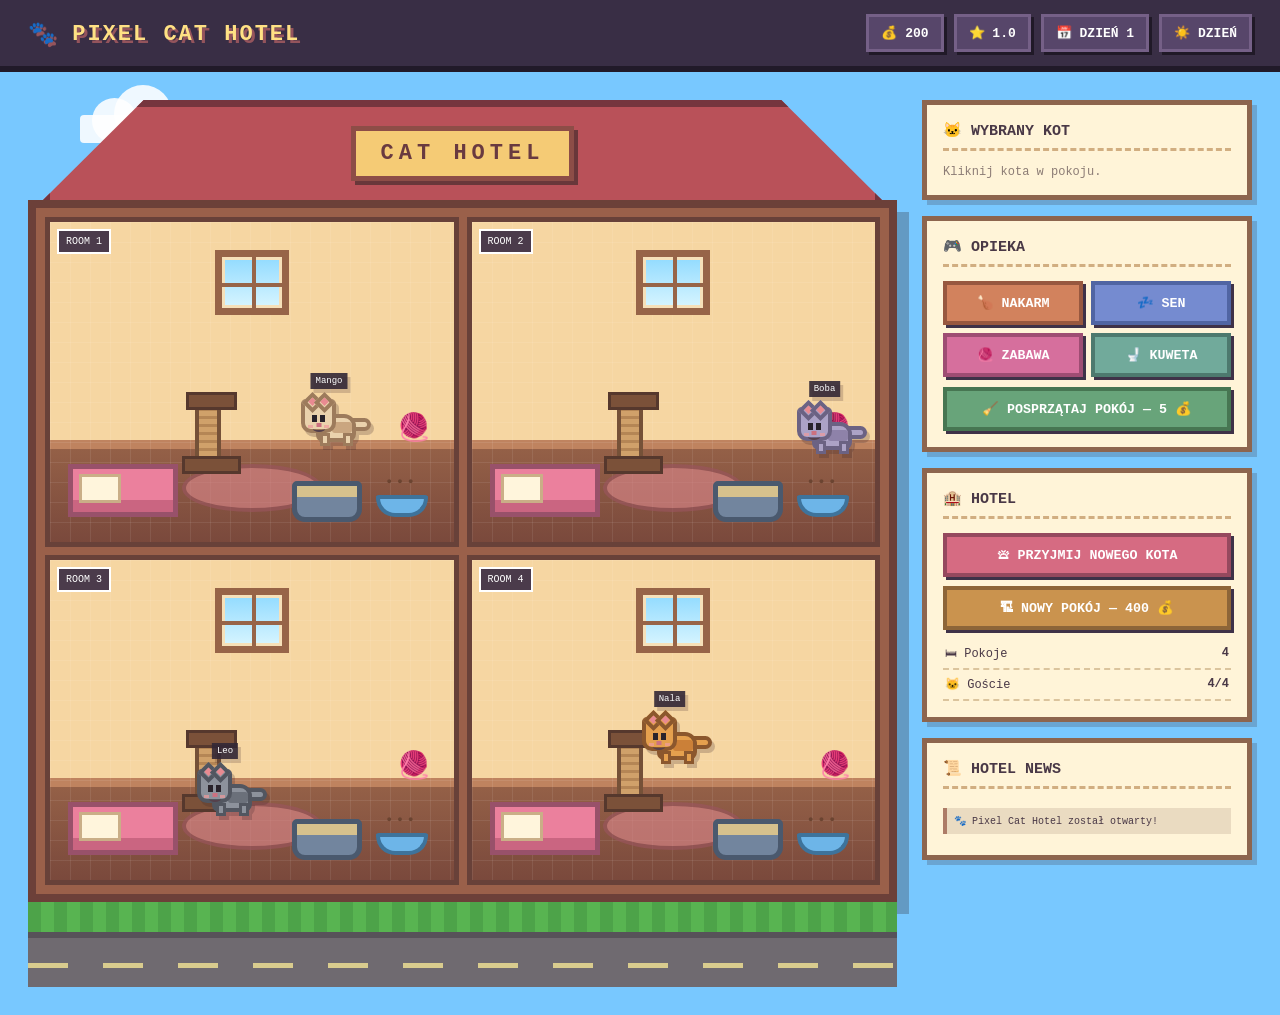
<file: index.html>
<!DOCTYPE html>
<html lang="pl">
<head>
    <meta charset="UTF-8">
    <meta name="viewport" content="width=device-width, initial-scale=1.0">

    <title>Pixel Cat Hotel</title>

    <link rel="stylesheet" href="style.css">
</head>

<body>

<div id="world">

    <!-- ========================= -->
    <!-- TOP BAR -->
    <!-- ========================= -->

    <header class="topbar">

        <div class="logo">
            🐾 PIXEL CAT HOTEL
        </div>

        <div class="stats">

            <div class="stat">
                💰 <span id="coins">200</span>
            </div>

            <div class="stat">
                ⭐ <span id="reputation">1.0</span>
            </div>

            <div class="stat">
                📅 DZIEŃ <span id="day">1</span>
            </div>

            <div class="stat">
                <span id="dayIcon">☀️</span>
                <span id="timeText">DZIEŃ</span>
            </div>

        </div>

    </header>


    <!-- ========================= -->
    <!-- MAIN -->
    <!-- ========================= -->

    <main>

        <!-- HOTEL -->

        <section class="hotel-side">

            <div class="sky-decor">

                <div class="cloud cloud-one"></div>
                <div class="cloud cloud-two"></div>

                <div id="moon" class="moon"></div>

            </div>


            <div class="roof">

                <div class="roof-sign">
                    CAT HOTEL
                </div>

            </div>


            <div id="hotel" class="hotel"></div>


            <div class="ground">

                <div class="grass"></div>

                <div class="path">

                    <div class="path-line"></div>

                </div>

            </div>

        </section>


        <!-- ========================= -->
        <!-- SIDE UI -->
        <!-- ========================= -->

        <aside>

            <!-- CAT INFO -->

            <section class="panel">

                <h2>🐱 WYBRANY KOT</h2>

                <div id="selectedCatInfo">

                    <div class="no-cat">
                        Kliknij kota w pokoju.
                    </div>

                </div>

            </section>


            <!-- ACTIONS -->

            <section class="panel">

                <h2>🎮 OPIEKA</h2>

                <div class="action-grid">

                    <button
                        class="action eat"
                        onclick="commandSelectedCat('eat')"
                    >
                        🍗 NAKARM
                    </button>


                    <button
                        class="action sleep"
                        onclick="commandSelectedCat('sleep')"
                    >
                        💤 SEN
                    </button>


                    <button
                        class="action play"
                        onclick="commandSelectedCat('play')"
                    >
                        🧶 ZABAWA
                    </button>


                    <button
                        class="action toilet"
                        onclick="commandSelectedCat('toilet')"
                    >
                        🚽 KUWETA
                    </button>

                </div>


                <button
                    class="clean-room-button"
                    onclick="cleanSelectedRoom()"
                >
                    🧹 POSPRZĄTAJ POKÓJ — 5 💰
                </button>

            </section>


            <!-- HOTEL -->

            <section class="panel">

                <h2>🏨 HOTEL</h2>


                <button
                    class="large-button"
                    onclick="addGuest()"
                >
                    🛎 PRZYJMIJ NOWEGO KOTA
                </button>


                <button
                    class="large-button upgrade"
                    onclick="buyRoom()"
                >
                    🏗 NOWY POKÓJ —
                    <span id="roomPrice">400</span>
                    💰
                </button>


                <div class="hotel-info">

                    <span>
                        🛏 Pokoje
                    </span>

                    <strong id="roomCountText">
                        4
                    </strong>

                </div>


                <div class="hotel-info">

                    <span>
                        🐱 Goście
                    </span>

                    <strong id="guestCount">
                        0
                    </strong>

                </div>

            </section>


            <!-- NEWS -->

            <section class="panel">

                <h2>📜 HOTEL NEWS</h2>

                <div
                    id="messages"
                    class="messages"
                >

                    <p>
                        🐾 Pixel Cat Hotel został otwarty!
                    </p>

                </div>

            </section>

        </aside>

    </main>

</div>


<script src="script.js"></script>

</body>
</html>
</file>
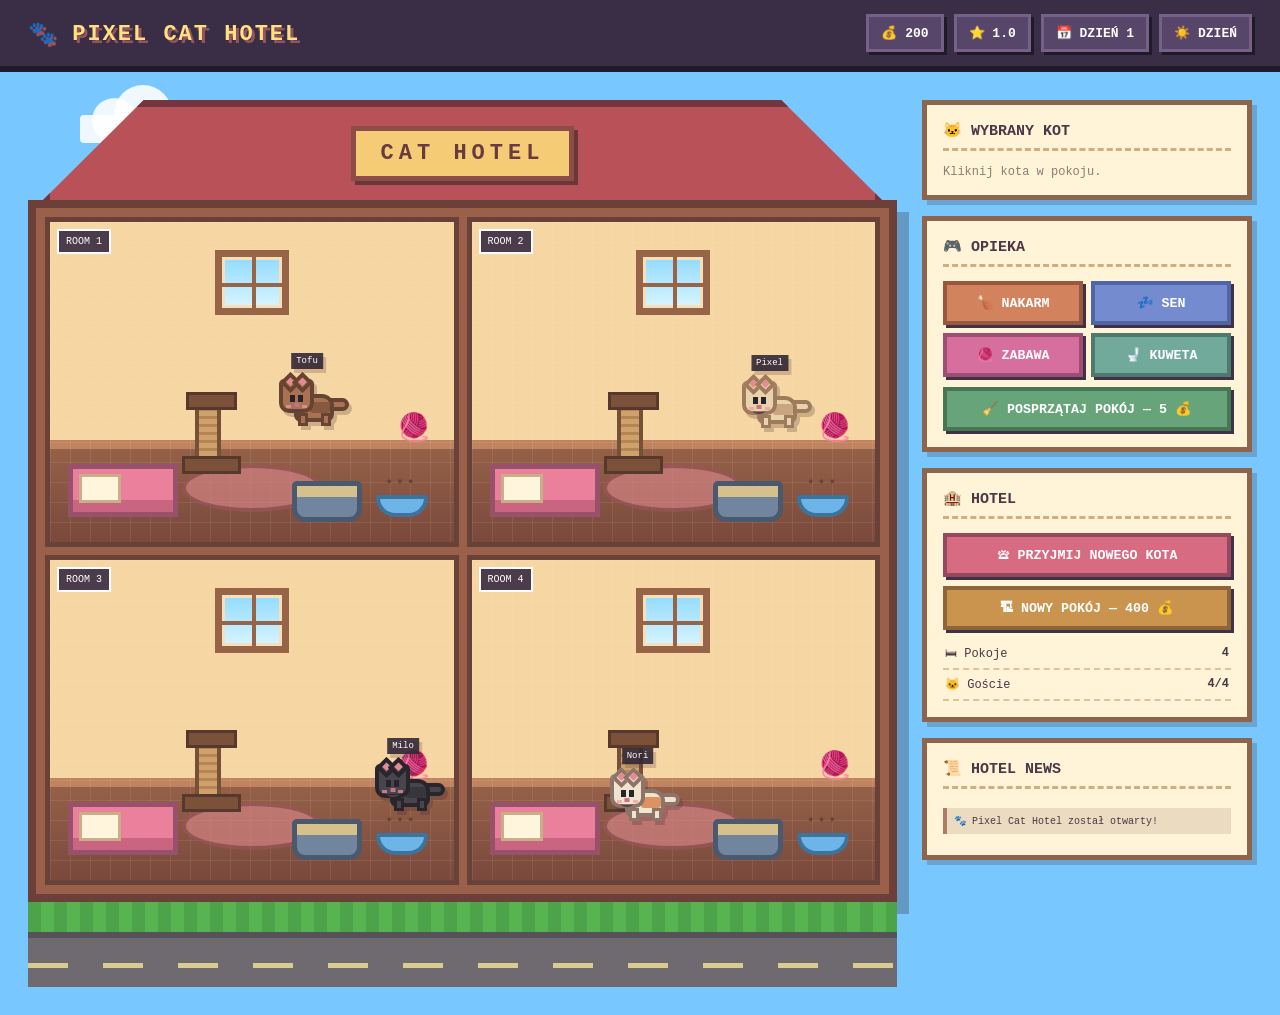
<file: cat_hotel/index.html>
<!DOCTYPE html>
<html lang="pl">
<head>
    <meta charset="UTF-8">
    <meta name="viewport" content="width=device-width, initial-scale=1.0">

    <title>Pixel Cat Hotel</title>

    <link rel="stylesheet" href="style.css">
</head>

<body>

<div id="world">

    <!-- ========================= -->
    <!-- TOP BAR -->
    <!-- ========================= -->

    <header class="topbar">

        <div class="logo">
            🐾 PIXEL CAT HOTEL
        </div>

        <div class="stats">

            <div class="stat">
                💰 <span id="coins">200</span>
            </div>

            <div class="stat">
                ⭐ <span id="reputation">1.0</span>
            </div>

            <div class="stat">
                📅 DZIEŃ <span id="day">1</span>
            </div>

            <div class="stat">
                <span id="dayIcon">☀️</span>
                <span id="timeText">DZIEŃ</span>
            </div>

        </div>

    </header>


    <!-- ========================= -->
    <!-- MAIN -->
    <!-- ========================= -->

    <main>

        <!-- HOTEL -->

        <section class="hotel-side">

            <div class="sky-decor">

                <div class="cloud cloud-one"></div>
                <div class="cloud cloud-two"></div>

                <div id="moon" class="moon"></div>

            </div>


            <div class="roof">

                <div class="roof-sign">
                    CAT HOTEL
                </div>

            </div>


            <div id="hotel" class="hotel"></div>


            <div class="ground">

                <div class="grass"></div>

                <div class="path">

                    <div class="path-line"></div>

                </div>

            </div>

        </section>


        <!-- ========================= -->
        <!-- SIDE UI -->
        <!-- ========================= -->

        <aside>

            <!-- CAT INFO -->

            <section class="panel">

                <h2>🐱 WYBRANY KOT</h2>

                <div id="selectedCatInfo">

                    <div class="no-cat">
                        Kliknij kota w pokoju.
                    </div>

                </div>

            </section>


            <!-- ACTIONS -->

            <section class="panel">

                <h2>🎮 OPIEKA</h2>

                <div class="action-grid">

                    <button
                        class="action eat"
                        onclick="commandSelectedCat('eat')"
                    >
                        🍗 NAKARM
                    </button>


                    <button
                        class="action sleep"
                        onclick="commandSelectedCat('sleep')"
                    >
                        💤 SEN
                    </button>


                    <button
                        class="action play"
                        onclick="commandSelectedCat('play')"
                    >
                        🧶 ZABAWA
                    </button>


                    <button
                        class="action toilet"
                        onclick="commandSelectedCat('toilet')"
                    >
                        🚽 KUWETA
                    </button>

                </div>


                <button
                    class="clean-room-button"
                    onclick="cleanSelectedRoom()"
                >
                    🧹 POSPRZĄTAJ POKÓJ — 5 💰
                </button>

            </section>


            <!-- HOTEL -->

            <section class="panel">

                <h2>🏨 HOTEL</h2>


                <button
                    class="large-button"
                    onclick="addGuest()"
                >
                    🛎 PRZYJMIJ NOWEGO KOTA
                </button>


                <button
                    class="large-button upgrade"
                    onclick="buyRoom()"
                >
                    🏗 NOWY POKÓJ —
                    <span id="roomPrice">400</span>
                    💰
                </button>


                <div class="hotel-info">

                    <span>
                        🛏 Pokoje
                    </span>

                    <strong id="roomCountText">
                        4
                    </strong>

                </div>


                <div class="hotel-info">

                    <span>
                        🐱 Goście
                    </span>

                    <strong id="guestCount">
                        0
                    </strong>

                </div>

            </section>


            <!-- NEWS -->

            <section class="panel">

                <h2>📜 HOTEL NEWS</h2>

                <div
                    id="messages"
                    class="messages"
                >

                    <p>
                        🐾 Pixel Cat Hotel został otwarty!
                    </p>

                </div>

            </section>

        </aside>

    </main>

</div>


<script src="script.js"></script>

</body>
</html>
</file>
<file: style.css>
/* =========================================================
   GLOBAL
========================================================= */

* {
    box-sizing: border-box;
}

:root {
    --outline: #493846;
    --dark-outline: #302630;

    --panel: #fff4d8;
    --panel-border: #8d654e;

    --wall: #f3c98b;
    --wall-dark: #d39c69;

    --floor: #925d46;
}

html,
body {
    margin: 0;

    min-height: 100%;
}

body {
    font-family:
        "Courier New",
        monospace;

    background: #78c8ff;

    color: #493846;

    image-rendering: pixelated;

    overflow-x: hidden;
}

button {
    font-family: inherit;
}


/* =========================================================
   WORLD
========================================================= */

#world {
    min-height: 100vh;

    transition:
        background 2s;
}


/* =========================================================
   TOP BAR
========================================================= */

.topbar {
    min-height: 72px;

    padding:
        12px 28px;

    display: flex;

    justify-content: space-between;

    align-items: center;

    gap: 20px;

    background: #392e45;

    color: white;

    border-bottom:
        6px solid
        #211a29;

    position: relative;

    z-index: 100;
}

.logo {
    font-size: 22px;

    font-weight: 900;

    color: #ffe184;

    letter-spacing: 2px;

    text-shadow:
        3px 3px
        #94545c;
}

.stats {
    display: flex;

    gap: 10px;

    flex-wrap: wrap;
}

.stat {
    padding:
        8px 12px;

    background: #57466a;

    border:
        3px solid
        #756087;

    box-shadow:
        3px 3px
        #201927;

    font-weight: bold;

    font-size: 13px;
}


/* =========================================================
   MAIN
========================================================= */

main {
    display: grid;

    grid-template-columns:
        minmax(
            750px,
            1fr
        )
        330px;

    gap: 25px;

    padding: 28px;

    align-items: start;
}


/* =========================================================
   HOTEL SIDE
========================================================= */

.hotel-side {
    position: relative;

    width: 100%;

    max-width: 1100px;

    margin: auto;
}


/* =========================================================
   SKY
========================================================= */

.sky-decor {
    position: absolute;

    width: 100%;

    height: 250px;

    top: -10px;

    left: 0;

    pointer-events: none;

    z-index: -1;
}

.cloud {
    position: absolute;

    width: 100px;

    height: 28px;

    background: rgba(
        255,
        255,
        255,
        0.88
    );

    border-radius: 4px;
}

.cloud::before,
.cloud::after {
    content: "";

    position: absolute;

    background: inherit;

    border-radius: 50%;
}

.cloud::before {
    width: 45px;

    height: 45px;

    left: 12px;

    bottom: 0;
}

.cloud::after {
    width: 58px;

    height: 58px;

    right: 8px;

    bottom: 0;
}

.cloud-one {
    left: 6%;

    top: 25px;
}

.cloud-two {
    right: 8%;

    top: 80px;

    transform: scale(0.75);
}

.moon {
    position: absolute;

    right: 80px;

    top: 15px;

    width: 60px;

    height: 60px;

    border-radius: 50%;

    background: #fff4b3;

    box-shadow:
        0 0 30px
        rgba(
            255,
            242,
            180,
            0.85
        );

    opacity: 0;

    transition:
        opacity 2s;
}


/* =========================================================
   ROOF
========================================================= */

.roof {
    height: 100px;

    width: calc(100% - 30px);

    margin: auto;

    background: #b95159;

    border:
        7px solid
        #75353e;

    border-bottom: 0;

    clip-path:
        polygon(
            8% 100%,
            0 100%,
            12% 0,
            88% 0,
            100% 100%,
            92% 100%
        );

    display: flex;

    justify-content: center;

    align-items: center;
}

.roof-sign {
    background: #f5cb75;

    color: #693a40;

    padding:
        10px 25px;

    border:
        5px solid
        #8d4d47;

    box-shadow:
        4px 4px
        #69373a;

    font-size: 22px;

    font-weight: 900;

    letter-spacing: 5px;
}


/* =========================================================
   HOTEL
========================================================= */

.hotel {
    width: 100%;

    display: grid;

    grid-template-columns:
        repeat(
            2,
            minmax(
                0,
                1fr
            )
        );

    gap: 8px;

    padding: 9px;

    background: #9a604a;

    border:
        8px solid
        #6c4039;

    box-shadow:
        12px 12px
        rgba(
            45,
            33,
            40,
            0.28
        );
}


/* =========================================================
   ROOM
========================================================= */

.room {
    position: relative;

    height: 330px;

    overflow: hidden;

    background:
        linear-gradient(
            to bottom,

            #f6d6a2 0%,
            #f6d6a2 68%,

            #bf835f 68%,
            #bf835f 71%,

            #946047 71%,
            #7a493c 100%
        );

    border:
        5px solid
        #684139;
}

.room::before {
    content: "";

    position: absolute;

    inset: 0;

    background-image:
        linear-gradient(
            rgba(
                255,
                255,
                255,
                0.08
            )
            1px,

            transparent
            1px
        ),
        linear-gradient(
            90deg,

            rgba(
                255,
                255,
                255,
                0.08
            )
            1px,

            transparent
            1px
        );

    background-size:
        20px
        20px;

    pointer-events: none;
}

.room-number {
    position: absolute;

    left: 7px;

    top: 7px;

    z-index: 30;

    padding:
        5px 7px;

    background: #4b3b4b;

    border:
        2px solid
        white;

    color: white;

    font-size: 10px;
}


/* =========================================================
   WINDOW
========================================================= */

.window {
    position: absolute;

    top: 28px;

    left: 50%;

    transform:
        translateX(-50%);

    width: 74px;

    height: 65px;

    background:
        linear-gradient(
            #91dbff,
            #d8f5ff
        );

    border:
        7px solid
        #976448;

    box-shadow:
        inset
        0 0 0
        3px
        #f6e0b9;
}

.window::before {
    content: "";

    position: absolute;

    left: 50%;

    top: 0;

    width: 4px;

    height: 100%;

    background: #976448;
}

.window::after {
    content: "";

    position: absolute;

    top: 50%;

    left: 0;

    height: 4px;

    width: 100%;

    background: #976448;
}


/* =========================================================
   RUG
========================================================= */

.rug {
    position: absolute;

    width: 140px;

    height: 48px;

    left: 50%;

    bottom: 30px;

    transform:
        translateX(-50%);

    background: #d98689;

    border:
        4px solid
        #9a555e;

    border-radius: 50%;

    opacity: 0.65;

    z-index: 1;
}


/* =========================================================
   BED
========================================================= */

.bed {
    position: absolute;

    width: 110px;

    height: 53px;

    bottom: 25px;

    left: 18px;

    background: #eb809d;

    border:
        5px solid
        #98516a;

    box-shadow:
        inset
        0 -12px
        #ca6581;

    z-index: 4;
}

.bed::before {
    content: "";

    position: absolute;

    width: 36px;

    height: 23px;

    left: 6px;

    top: 5px;

    background: #fff5dc;

    border:
        3px solid
        #caae87;
}


/* =========================================================
   FOOD
========================================================= */

.food-area {
    position: absolute;

    right: 18px;

    bottom: 25px;

    width: 60px;

    height: 33px;

    z-index: 5;
}

.bowl {
    position: absolute;

    bottom: 0;

    width: 52px;

    height: 22px;

    background: #6db5e8;

    border:
        4px solid
        #3e739b;

    border-radius:
        3px
        3px
        20px
        20px;
}

.food-dots {
    position: absolute;

    top: -7px;

    left: 11px;

    font-size: 9px;

    color: #6b4431;
}


/* =========================================================
   LITTER
========================================================= */

.litter {
    position: absolute;

    right: 92px;

    bottom: 20px;

    width: 70px;

    height: 41px;

    background: #72859e;

    border:
        5px solid
        #4a596e;

    border-radius:
        5px
        5px
        13px
        13px;

    box-shadow:
        inset
        0 11px
        #d6c18d;

    z-index: 4;
}


/* =========================================================
   SCRATCHER
========================================================= */

.scratcher {
    position: absolute;

    left: 145px;

    bottom: 76px;

    width: 26px;

    height: 67px;

    background:
        repeating-linear-gradient(
            #d0a16a 0,
            #d0a16a 5px,
            #b58655 5px,
            #b58655 8px
        );

    border:
        4px solid
        #755138;

    z-index: 3;
}

.scratcher::before {
    content: "";

    position: absolute;

    width: 53px;

    height: 12px;

    left: -17px;

    bottom: -12px;

    background: #7b5139;

    border:
        3px solid
        #56382d;
}

.scratcher::after {
    content: "";

    position: absolute;

    width: 45px;

    height: 12px;

    left: -13px;

    top: -11px;

    background: #7b5139;

    border:
        3px solid
        #56382d;
}


/* =========================================================
   TOY
========================================================= */

.toy {
    position: absolute;

    right: 23px;

    bottom: 98px;

    font-size: 27px;

    z-index: 4;

    animation:
        toyMove
        1.7s
        infinite;
}

@keyframes toyMove {

    0%,
    100% {
        transform:
            rotate(-8deg)
            translateY(0);
    }

    50% {
        transform:
            rotate(8deg)
            translateY(-4px);
    }

}


/* =========================================================
   DIRT
========================================================= */

.dirt {
    position: absolute;

    font-size: 21px;

    z-index: 6;

    cursor: default;

    animation:
        dirtAppear
        0.25s ease;
}

@keyframes dirtAppear {

    from {
        transform: scale(0);
    }

    to {
        transform: scale(1);
    }

}


/* =========================================================
   CAT MAIN
========================================================= */

.cat {
    --cat-main: #e59b4a;
    --cat-dark: #8f572d;
    --cat-light: #ffd08b;
    --cat-patch: transparent;

    position: absolute;

    width: 62px;

    height: 52px;

    z-index: 20;

    cursor: pointer;

    transition:
        left 1.25s linear,
        top 1.25s linear;

    filter:
        drop-shadow(
            3px
            4px
            rgba(
                60,
                40,
                45,
                0.23
            )
        );
}

.cat.selected {
    filter:
        drop-shadow(
            0 0 5px
            #fff836
        )
        drop-shadow(
            0 0 9px
            #fff836
        );
}


/* =========================================================
   CAT BODY
========================================================= */

.pixel-body {
    position: absolute;

    width: 40px;

    height: 28px;

    left: 18px;

    top: 20px;

    background: var(--cat-main);

    border:
        4px solid
        var(--cat-dark);

    border-radius:
        8px
        12px
        8px
        7px;

    z-index: 2;
}

.pixel-body::after {
    content: "";

    position: absolute;

    width: 20px;

    height: 11px;

    left: 12px;

    top: 4px;

    background: var(--cat-patch);

    border-radius: 3px;

    opacity: 0.85;
}


/* =========================================================
   CAT HEAD
========================================================= */

.pixel-head {
    position: absolute;

    width: 35px;

    height: 34px;

    left: 3px;

    top: 5px;

    background: var(--cat-main);

    border:
        4px solid
        var(--cat-dark);

    z-index: 6;

    border-radius:
        5px
        5px
        10px
        10px;
}


/* =========================================================
   EARS
========================================================= */

.ear {
    position: absolute;

    width: 15px;

    height: 15px;

    top: -8px;

    background: var(--cat-main);

    border:
        4px solid
        var(--cat-dark);

    transform:
        rotate(45deg);

    z-index: -1;
}

.ear.left {
    left: 0;
}

.ear.right {
    right: 0;
}

.ear-inner {
    position: absolute;

    width: 6px;

    height: 6px;

    background: #e88a91;
}


/* =========================================================
   FACE
========================================================= */

.eye {
    position: absolute;

    width: 5px;

    height: 7px;

    background: #29232b;

    top: 12px;
}

.eye.left {
    left: 7px;
}

.eye.right {
    right: 7px;
}

.nose {
    position: absolute;

    width: 5px;

    height: 4px;

    background: #cc7180;

    left: 50%;

    top: 20px;

    transform:
        translateX(-50%);
}

.mouth {
    position: absolute;

    width: 12px;

    height: 6px;

    left: 50%;

    top: 23px;

    transform:
        translateX(-50%);

    border-bottom:
        2px solid
        #55404b;

    border-radius:
        50%;
}

.cheek {
    position: absolute;

    width: 5px;

    height: 3px;

    background: #ef9c9d;

    top: 22px;

    opacity: 0.7;
}

.cheek.left {
    left: 3px;
}

.cheek.right {
    right: 3px;
}


/* =========================================================
   TAIL
========================================================= */

.pixel-tail {
    position: absolute;

    width: 29px;

    height: 13px;

    right: -11px;

    top: 24px;

    background: var(--cat-main);

    border:
        4px solid
        var(--cat-dark);

    border-left: none;

    border-radius:
        0
        18px
        18px
        0;

    transform-origin:
        left center;

    animation:
        tailWag
        1.1s
        infinite;

    z-index: 1;
}

@keyframes tailWag {

    0%,
    100% {
        transform:
            rotate(-15deg);
    }

    50% {
        transform:
            rotate(17deg);
    }

}


/* =========================================================
   LEGS
========================================================= */

.leg {
    position: absolute;

    width: 10px;

    height: 13px;

    background: var(--cat-main);

    border:
        3px solid
        var(--cat-dark);

    top: 39px;

    z-index: 4;

    transform-origin:
        top center;
}

.leg.front {
    left: 22px;
}

.leg.back {
    left: 45px;
}


/* =========================================================
   WALKING ANIMATION
========================================================= */

.cat.walking .leg.front {
    animation:
        walkFront
        0.35s
        infinite alternate;
}

.cat.walking .leg.back {
    animation:
        walkBack
        0.35s
        infinite alternate;
}

@keyframes walkFront {

    from {
        transform:
            rotate(-14deg);
    }

    to {
        transform:
            rotate(14deg);
    }

}

@keyframes walkBack {

    from {
        transform:
            rotate(14deg);
    }

    to {
        transform:
            rotate(-14deg);
    }

}


/* =========================================================
   CAT NAME
========================================================= */

.cat-name {
    position: absolute;

    top: -21px;

    left: 50%;

    transform:
        translateX(-50%);

    padding:
        3px 5px;

    color: white;

    background:
        rgba(
            52,
            40,
            55,
            0.9
        );

    font-size: 9px;

    white-space: nowrap;

    z-index: 30;
}


/* =========================================================
   NEED BUBBLE
========================================================= */

.need-bubble {
    position: absolute;

    width: 36px;

    height: 32px;

    top: -58px;

    left: 50%;

    transform:
        translateX(-50%);

    background: white;

    border:
        3px solid
        #4c3e4c;

    display: none;

    justify-content: center;

    align-items: center;

    font-size: 19px;

    z-index: 40;

    animation:
        bubbleFloat
        1s
        infinite;
}

.need-bubble::after {
    content: "";

    position: absolute;

    left: 10px;

    bottom: -8px;

    width: 10px;

    height: 10px;

    background: white;

    border-right:
        3px solid
        #4c3e4c;

    border-bottom:
        3px solid
        #4c3e4c;

    transform:
        rotate(45deg);
}

.need-bubble.visible {
    display: flex;
}

@keyframes bubbleFloat {

    50% {
        transform:
            translateX(-50%)
            translateY(-4px);
    }

}


/* =========================================================
   ACTION ANIMATION
========================================================= */

.cat.sleeping {
    animation:
        sleepBob
        1.8s
        infinite;
}

.cat.sleeping .eye {
    height: 2px;

    top: 16px;
}

@keyframes sleepBob {

    50% {
        transform:
            translateY(2px);
    }

}


/* =========================================================
   EMPTY ROOM
========================================================= */

.empty-room {
    position: absolute;

    inset: 0;

    display: flex;

    flex-direction: column;

    align-items: center;

    justify-content: center;

    color: rgba(
        103,
        73,
        67,
        0.55
    );

    font-weight: bold;

    font-size: 13px;

    pointer-events: none;
}

.empty-paw {
    font-size: 42px;

    margin-bottom: 5px;
}


/* =========================================================
   GROUND
========================================================= */

.ground {
    height: 85px;
}

.grass {
    height: 30px;

    background:
        repeating-linear-gradient(
            90deg,

            #4da349
            0px,

            #4da349
            13px,

            #58b451
            13px,

            #58b451
            26px
        );
}

.path {
    height: 55px;

    background: #6f6a70;

    position: relative;

    border-top:
        6px solid
        #575259;
}

.path-line {
    position: absolute;

    height: 5px;

    width: 100%;

    top: 25px;

    background:
        repeating-linear-gradient(
            90deg,

            #d9cc8e
            0,

            #d9cc8e
            40px,

            transparent
            40px,

            transparent
            75px
        );
}


/* =========================================================
   SIDE PANEL
========================================================= */

aside {
    display: flex;

    flex-direction: column;

    gap: 16px;

    position: sticky;

    top: 95px;
}

.panel {
    padding: 16px;

    background: var(--panel);

    border:
        5px solid
        var(--panel-border);

    box-shadow:
        5px 5px
        rgba(
            60,
            42,
            50,
            0.22
        );
}

.panel h2 {
    margin:
        0
        0
        14px;

    padding-bottom: 8px;

    font-size: 15px;

    border-bottom:
        3px dashed
        #d1ae81;
}


/* =========================================================
   BUTTONS
========================================================= */

button {
    cursor: pointer;

    padding: 10px;

    border:
        4px solid
        #584765;

    background: #9470b1;

    color: white;

    font-weight: bold;

    box-shadow:
        3px 3px
        #3f3248;

    transition:
        transform 0.1s,
        filter 0.1s;
}

button:hover {
    transform:
        translateY(-2px);

    filter:
        brightness(1.08);
}

button:active {
    transform:
        translate(
            2px,
            2px
        );

    box-shadow:
        1px 1px
        #3f3248;
}

.action-grid {
    display: grid;

    grid-template-columns:
        1fr
        1fr;

    gap: 8px;
}

.action.eat {
    background: #d2825d;

    border-color: #98583f;
}

.action.sleep {
    background: #758bd0;

    border-color: #5065a3;
}

.action.play {
    background: #d66f9d;

    border-color: #9e4d73;
}

.action.toilet {
    background: #71aa9b;

    border-color: #4d796e;
}

.clean-room-button {
    width: 100%;

    margin-top: 10px;

    background: #68a47a;

    border-color: #477652;
}

.large-button {
    display: block;

    width: 100%;

    margin:
        0
        0
        9px;

    background: #d66b82;

    border-color: #95495e;
}

.large-button.upgrade {
    background: #ca934e;

    border-color: #8d6538;
}


/* =========================================================
   CAT INFO
========================================================= */

.no-cat {
    color: #8c7c75;

    font-size: 12px;
}

.selected-title {
    font-size: 18px;

    font-weight: bold;

    margin-bottom: 5px;
}

.selected-room {
    font-size: 11px;

    color: #826e69;

    margin-bottom: 12px;
}

.need-row {
    margin-bottom: 8px;
}

.need-title {
    display: flex;

    justify-content: space-between;

    font-size: 10px;

    margin-bottom: 3px;
}

.bar {
    height: 13px;

    background: #d3c3a8;

    border:
        2px solid
        #62525d;
}

.bar-fill {
    height: 100%;

    transition:
        width 0.3s;
}

.mood-text {
    margin-top: 12px;

    padding: 7px;

    background: #eadcc3;

    border-left:
        4px solid
        #a77a63;

    font-size: 11px;
}


/* =========================================================
   HOTEL INFO
========================================================= */

.hotel-info {
    display: flex;

    justify-content: space-between;

    padding:
        7px 2px;

    border-bottom:
        2px dashed
        #dbc49d;

    font-size: 12px;
}


/* =========================================================
   MESSAGES
========================================================= */

.messages {
    max-height: 180px;

    overflow-y: auto;
}

.messages p {
    margin:
        5px
        0;

    padding: 7px;

    font-size: 10px;

    background: #eadbc1;

    border-left:
        4px solid
        #ad7c67;
}


/* =========================================================
   NIGHT
========================================================= */

body.night {
    background: #263c69;
}

body.night .room {
    filter:
        brightness(0.78)
        saturate(0.85);
}

body.night .window {
    background:
        linear-gradient(
            #203d71,
            #5275a5
        );
}

body.night .cloud {
    opacity: 0.3;
}

body.night .moon {
    opacity: 1;
}


/* =========================================================
   RESPONSIVE
========================================================= */

@media (
    max-width: 1100px
) {

    main {
        grid-template-columns:
            1fr;
    }

    aside {
        position: static;

        display: grid;

        grid-template-columns:
            repeat(
                2,
                1fr
            );
    }

}

@media (
    max-width: 750px
) {

    main {
        min-width: 680px;

        padding: 15px;
    }

    .topbar {
        min-width: 680px;
    }

}
</file>
<file: cat_hotel/style.css>
/* =========================================================
   GLOBAL
========================================================= */

* {
    box-sizing: border-box;
}

:root {
    --outline: #493846;
    --dark-outline: #302630;

    --panel: #fff4d8;
    --panel-border: #8d654e;

    --wall: #f3c98b;
    --wall-dark: #d39c69;

    --floor: #925d46;
}

html,
body {
    margin: 0;

    min-height: 100%;
}

body {
    font-family:
        "Courier New",
        monospace;

    background: #78c8ff;

    color: #493846;

    image-rendering: pixelated;

    overflow-x: hidden;
}

button {
    font-family: inherit;
}


/* =========================================================
   WORLD
========================================================= */

#world {
    min-height: 100vh;

    transition:
        background 2s;
}


/* =========================================================
   TOP BAR
========================================================= */

.topbar {
    min-height: 72px;

    padding:
        12px 28px;

    display: flex;

    justify-content: space-between;

    align-items: center;

    gap: 20px;

    background: #392e45;

    color: white;

    border-bottom:
        6px solid
        #211a29;

    position: relative;

    z-index: 100;
}

.logo {
    font-size: 22px;

    font-weight: 900;

    color: #ffe184;

    letter-spacing: 2px;

    text-shadow:
        3px 3px
        #94545c;
}

.stats {
    display: flex;

    gap: 10px;

    flex-wrap: wrap;
}

.stat {
    padding:
        8px 12px;

    background: #57466a;

    border:
        3px solid
        #756087;

    box-shadow:
        3px 3px
        #201927;

    font-weight: bold;

    font-size: 13px;
}


/* =========================================================
   MAIN
========================================================= */

main {
    display: grid;

    grid-template-columns:
        minmax(
            750px,
            1fr
        )
        330px;

    gap: 25px;

    padding: 28px;

    align-items: start;
}


/* =========================================================
   HOTEL SIDE
========================================================= */

.hotel-side {
    position: relative;

    width: 100%;

    max-width: 1100px;

    margin: auto;
}


/* =========================================================
   SKY
========================================================= */

.sky-decor {
    position: absolute;

    width: 100%;

    height: 250px;

    top: -10px;

    left: 0;

    pointer-events: none;

    z-index: -1;
}

.cloud {
    position: absolute;

    width: 100px;

    height: 28px;

    background: rgba(
        255,
        255,
        255,
        0.88
    );

    border-radius: 4px;
}

.cloud::before,
.cloud::after {
    content: "";

    position: absolute;

    background: inherit;

    border-radius: 50%;
}

.cloud::before {
    width: 45px;

    height: 45px;

    left: 12px;

    bottom: 0;
}

.cloud::after {
    width: 58px;

    height: 58px;

    right: 8px;

    bottom: 0;
}

.cloud-one {
    left: 6%;

    top: 25px;
}

.cloud-two {
    right: 8%;

    top: 80px;

    transform: scale(0.75);
}

.moon {
    position: absolute;

    right: 80px;

    top: 15px;

    width: 60px;

    height: 60px;

    border-radius: 50%;

    background: #fff4b3;

    box-shadow:
        0 0 30px
        rgba(
            255,
            242,
            180,
            0.85
        );

    opacity: 0;

    transition:
        opacity 2s;
}


/* =========================================================
   ROOF
========================================================= */

.roof {
    height: 100px;

    width: calc(100% - 30px);

    margin: auto;

    background: #b95159;

    border:
        7px solid
        #75353e;

    border-bottom: 0;

    clip-path:
        polygon(
            8% 100%,
            0 100%,
            12% 0,
            88% 0,
            100% 100%,
            92% 100%
        );

    display: flex;

    justify-content: center;

    align-items: center;
}

.roof-sign {
    background: #f5cb75;

    color: #693a40;

    padding:
        10px 25px;

    border:
        5px solid
        #8d4d47;

    box-shadow:
        4px 4px
        #69373a;

    font-size: 22px;

    font-weight: 900;

    letter-spacing: 5px;
}


/* =========================================================
   HOTEL
========================================================= */

.hotel {
    width: 100%;

    display: grid;

    grid-template-columns:
        repeat(
            2,
            minmax(
                0,
                1fr
            )
        );

    gap: 8px;

    padding: 9px;

    background: #9a604a;

    border:
        8px solid
        #6c4039;

    box-shadow:
        12px 12px
        rgba(
            45,
            33,
            40,
            0.28
        );
}


/* =========================================================
   ROOM
========================================================= */

.room {
    position: relative;

    height: 330px;

    overflow: hidden;

    background:
        linear-gradient(
            to bottom,

            #f6d6a2 0%,
            #f6d6a2 68%,

            #bf835f 68%,
            #bf835f 71%,

            #946047 71%,
            #7a493c 100%
        );

    border:
        5px solid
        #684139;
}

.room::before {
    content: "";

    position: absolute;

    inset: 0;

    background-image:
        linear-gradient(
            rgba(
                255,
                255,
                255,
                0.08
            )
            1px,

            transparent
            1px
        ),
        linear-gradient(
            90deg,

            rgba(
                255,
                255,
                255,
                0.08
            )
            1px,

            transparent
            1px
        );

    background-size:
        20px
        20px;

    pointer-events: none;
}

.room-number {
    position: absolute;

    left: 7px;

    top: 7px;

    z-index: 30;

    padding:
        5px 7px;

    background: #4b3b4b;

    border:
        2px solid
        white;

    color: white;

    font-size: 10px;
}


/* =========================================================
   WINDOW
========================================================= */

.window {
    position: absolute;

    top: 28px;

    left: 50%;

    transform:
        translateX(-50%);

    width: 74px;

    height: 65px;

    background:
        linear-gradient(
            #91dbff,
            #d8f5ff
        );

    border:
        7px solid
        #976448;

    box-shadow:
        inset
        0 0 0
        3px
        #f6e0b9;
}

.window::before {
    content: "";

    position: absolute;

    left: 50%;

    top: 0;

    width: 4px;

    height: 100%;

    background: #976448;
}

.window::after {
    content: "";

    position: absolute;

    top: 50%;

    left: 0;

    height: 4px;

    width: 100%;

    background: #976448;
}


/* =========================================================
   RUG
========================================================= */

.rug {
    position: absolute;

    width: 140px;

    height: 48px;

    left: 50%;

    bottom: 30px;

    transform:
        translateX(-50%);

    background: #d98689;

    border:
        4px solid
        #9a555e;

    border-radius: 50%;

    opacity: 0.65;

    z-index: 1;
}


/* =========================================================
   BED
========================================================= */

.bed {
    position: absolute;

    width: 110px;

    height: 53px;

    bottom: 25px;

    left: 18px;

    background: #eb809d;

    border:
        5px solid
        #98516a;

    box-shadow:
        inset
        0 -12px
        #ca6581;

    z-index: 4;
}

.bed::before {
    content: "";

    position: absolute;

    width: 36px;

    height: 23px;

    left: 6px;

    top: 5px;

    background: #fff5dc;

    border:
        3px solid
        #caae87;
}


/* =========================================================
   FOOD
========================================================= */

.food-area {
    position: absolute;

    right: 18px;

    bottom: 25px;

    width: 60px;

    height: 33px;

    z-index: 5;
}

.bowl {
    position: absolute;

    bottom: 0;

    width: 52px;

    height: 22px;

    background: #6db5e8;

    border:
        4px solid
        #3e739b;

    border-radius:
        3px
        3px
        20px
        20px;
}

.food-dots {
    position: absolute;

    top: -7px;

    left: 11px;

    font-size: 9px;

    color: #6b4431;
}


/* =========================================================
   LITTER
========================================================= */

.litter {
    position: absolute;

    right: 92px;

    bottom: 20px;

    width: 70px;

    height: 41px;

    background: #72859e;

    border:
        5px solid
        #4a596e;

    border-radius:
        5px
        5px
        13px
        13px;

    box-shadow:
        inset
        0 11px
        #d6c18d;

    z-index: 4;
}


/* =========================================================
   SCRATCHER
========================================================= */

.scratcher {
    position: absolute;

    left: 145px;

    bottom: 76px;

    width: 26px;

    height: 67px;

    background:
        repeating-linear-gradient(
            #d0a16a 0,
            #d0a16a 5px,
            #b58655 5px,
            #b58655 8px
        );

    border:
        4px solid
        #755138;

    z-index: 3;
}

.scratcher::before {
    content: "";

    position: absolute;

    width: 53px;

    height: 12px;

    left: -17px;

    bottom: -12px;

    background: #7b5139;

    border:
        3px solid
        #56382d;
}

.scratcher::after {
    content: "";

    position: absolute;

    width: 45px;

    height: 12px;

    left: -13px;

    top: -11px;

    background: #7b5139;

    border:
        3px solid
        #56382d;
}


/* =========================================================
   TOY
========================================================= */

.toy {
    position: absolute;

    right: 23px;

    bottom: 98px;

    font-size: 27px;

    z-index: 4;

    animation:
        toyMove
        1.7s
        infinite;
}

@keyframes toyMove {

    0%,
    100% {
        transform:
            rotate(-8deg)
            translateY(0);
    }

    50% {
        transform:
            rotate(8deg)
            translateY(-4px);
    }

}


/* =========================================================
   DIRT
========================================================= */

.dirt {
    position: absolute;

    font-size: 21px;

    z-index: 6;

    cursor: default;

    animation:
        dirtAppear
        0.25s ease;
}

@keyframes dirtAppear {

    from {
        transform: scale(0);
    }

    to {
        transform: scale(1);
    }

}


/* =========================================================
   CAT MAIN
========================================================= */

.cat {
    --cat-main: #e59b4a;
    --cat-dark: #8f572d;
    --cat-light: #ffd08b;
    --cat-patch: transparent;

    position: absolute;

    width: 62px;

    height: 52px;

    z-index: 20;

    cursor: pointer;

    transition:
        left 1.25s linear,
        top 1.25s linear;

    filter:
        drop-shadow(
            3px
            4px
            rgba(
                60,
                40,
                45,
                0.23
            )
        );
}

.cat.selected {
    filter:
        drop-shadow(
            0 0 5px
            #fff836
        )
        drop-shadow(
            0 0 9px
            #fff836
        );
}


/* =========================================================
   CAT BODY
========================================================= */

.pixel-body {
    position: absolute;

    width: 40px;

    height: 28px;

    left: 18px;

    top: 20px;

    background: var(--cat-main);

    border:
        4px solid
        var(--cat-dark);

    border-radius:
        8px
        12px
        8px
        7px;

    z-index: 2;
}

.pixel-body::after {
    content: "";

    position: absolute;

    width: 20px;

    height: 11px;

    left: 12px;

    top: 4px;

    background: var(--cat-patch);

    border-radius: 3px;

    opacity: 0.85;
}


/* =========================================================
   CAT HEAD
========================================================= */

.pixel-head {
    position: absolute;

    width: 35px;

    height: 34px;

    left: 3px;

    top: 5px;

    background: var(--cat-main);

    border:
        4px solid
        var(--cat-dark);

    z-index: 6;

    border-radius:
        5px
        5px
        10px
        10px;
}


/* =========================================================
   EARS
========================================================= */

.ear {
    position: absolute;

    width: 15px;

    height: 15px;

    top: -8px;

    background: var(--cat-main);

    border:
        4px solid
        var(--cat-dark);

    transform:
        rotate(45deg);

    z-index: -1;
}

.ear.left {
    left: 0;
}

.ear.right {
    right: 0;
}

.ear-inner {
    position: absolute;

    width: 6px;

    height: 6px;

    background: #e88a91;
}


/* =========================================================
   FACE
========================================================= */

.eye {
    position: absolute;

    width: 5px;

    height: 7px;

    background: #29232b;

    top: 12px;
}

.eye.left {
    left: 7px;
}

.eye.right {
    right: 7px;
}

.nose {
    position: absolute;

    width: 5px;

    height: 4px;

    background: #cc7180;

    left: 50%;

    top: 20px;

    transform:
        translateX(-50%);
}

.mouth {
    position: absolute;

    width: 12px;

    height: 6px;

    left: 50%;

    top: 23px;

    transform:
        translateX(-50%);

    border-bottom:
        2px solid
        #55404b;

    border-radius:
        50%;
}

.cheek {
    position: absolute;

    width: 5px;

    height: 3px;

    background: #ef9c9d;

    top: 22px;

    opacity: 0.7;
}

.cheek.left {
    left: 3px;
}

.cheek.right {
    right: 3px;
}


/* =========================================================
   TAIL
========================================================= */

.pixel-tail {
    position: absolute;

    width: 29px;

    height: 13px;

    right: -11px;

    top: 24px;

    background: var(--cat-main);

    border:
        4px solid
        var(--cat-dark);

    border-left: none;

    border-radius:
        0
        18px
        18px
        0;

    transform-origin:
        left center;

    animation:
        tailWag
        1.1s
        infinite;

    z-index: 1;
}

@keyframes tailWag {

    0%,
    100% {
        transform:
            rotate(-15deg);
    }

    50% {
        transform:
            rotate(17deg);
    }

}


/* =========================================================
   LEGS
========================================================= */

.leg {
    position: absolute;

    width: 10px;

    height: 13px;

    background: var(--cat-main);

    border:
        3px solid
        var(--cat-dark);

    top: 39px;

    z-index: 4;

    transform-origin:
        top center;
}

.leg.front {
    left: 22px;
}

.leg.back {
    left: 45px;
}


/* =========================================================
   WALKING ANIMATION
========================================================= */

.cat.walking .leg.front {
    animation:
        walkFront
        0.35s
        infinite alternate;
}

.cat.walking .leg.back {
    animation:
        walkBack
        0.35s
        infinite alternate;
}

@keyframes walkFront {

    from {
        transform:
            rotate(-14deg);
    }

    to {
        transform:
            rotate(14deg);
    }

}

@keyframes walkBack {

    from {
        transform:
            rotate(14deg);
    }

    to {
        transform:
            rotate(-14deg);
    }

}


/* =========================================================
   CAT NAME
========================================================= */

.cat-name {
    position: absolute;

    top: -21px;

    left: 50%;

    transform:
        translateX(-50%);

    padding:
        3px 5px;

    color: white;

    background:
        rgba(
            52,
            40,
            55,
            0.9
        );

    font-size: 9px;

    white-space: nowrap;

    z-index: 30;
}


/* =========================================================
   NEED BUBBLE
========================================================= */

.need-bubble {
    position: absolute;

    width: 36px;

    height: 32px;

    top: -58px;

    left: 50%;

    transform:
        translateX(-50%);

    background: white;

    border:
        3px solid
        #4c3e4c;

    display: none;

    justify-content: center;

    align-items: center;

    font-size: 19px;

    z-index: 40;

    animation:
        bubbleFloat
        1s
        infinite;
}

.need-bubble::after {
    content: "";

    position: absolute;

    left: 10px;

    bottom: -8px;

    width: 10px;

    height: 10px;

    background: white;

    border-right:
        3px solid
        #4c3e4c;

    border-bottom:
        3px solid
        #4c3e4c;

    transform:
        rotate(45deg);
}

.need-bubble.visible {
    display: flex;
}

@keyframes bubbleFloat {

    50% {
        transform:
            translateX(-50%)
            translateY(-4px);
    }

}


/* =========================================================
   ACTION ANIMATION
========================================================= */

.cat.sleeping {
    animation:
        sleepBob
        1.8s
        infinite;
}

.cat.sleeping .eye {
    height: 2px;

    top: 16px;
}

@keyframes sleepBob {

    50% {
        transform:
            translateY(2px);
    }

}


/* =========================================================
   EMPTY ROOM
========================================================= */

.empty-room {
    position: absolute;

    inset: 0;

    display: flex;

    flex-direction: column;

    align-items: center;

    justify-content: center;

    color: rgba(
        103,
        73,
        67,
        0.55
    );

    font-weight: bold;

    font-size: 13px;

    pointer-events: none;
}

.empty-paw {
    font-size: 42px;

    margin-bottom: 5px;
}


/* =========================================================
   GROUND
========================================================= */

.ground {
    height: 85px;
}

.grass {
    height: 30px;

    background:
        repeating-linear-gradient(
            90deg,

            #4da349
            0px,

            #4da349
            13px,

            #58b451
            13px,

            #58b451
            26px
        );
}

.path {
    height: 55px;

    background: #6f6a70;

    position: relative;

    border-top:
        6px solid
        #575259;
}

.path-line {
    position: absolute;

    height: 5px;

    width: 100%;

    top: 25px;

    background:
        repeating-linear-gradient(
            90deg,

            #d9cc8e
            0,

            #d9cc8e
            40px,

            transparent
            40px,

            transparent
            75px
        );
}


/* =========================================================
   SIDE PANEL
========================================================= */

aside {
    display: flex;

    flex-direction: column;

    gap: 16px;

    position: sticky;

    top: 95px;
}

.panel {
    padding: 16px;

    background: var(--panel);

    border:
        5px solid
        var(--panel-border);

    box-shadow:
        5px 5px
        rgba(
            60,
            42,
            50,
            0.22
        );
}

.panel h2 {
    margin:
        0
        0
        14px;

    padding-bottom: 8px;

    font-size: 15px;

    border-bottom:
        3px dashed
        #d1ae81;
}


/* =========================================================
   BUTTONS
========================================================= */

button {
    cursor: pointer;

    padding: 10px;

    border:
        4px solid
        #584765;

    background: #9470b1;

    color: white;

    font-weight: bold;

    box-shadow:
        3px 3px
        #3f3248;

    transition:
        transform 0.1s,
        filter 0.1s;
}

button:hover {
    transform:
        translateY(-2px);

    filter:
        brightness(1.08);
}

button:active {
    transform:
        translate(
            2px,
            2px
        );

    box-shadow:
        1px 1px
        #3f3248;
}

.action-grid {
    display: grid;

    grid-template-columns:
        1fr
        1fr;

    gap: 8px;
}

.action.eat {
    background: #d2825d;

    border-color: #98583f;
}

.action.sleep {
    background: #758bd0;

    border-color: #5065a3;
}

.action.play {
    background: #d66f9d;

    border-color: #9e4d73;
}

.action.toilet {
    background: #71aa9b;

    border-color: #4d796e;
}

.clean-room-button {
    width: 100%;

    margin-top: 10px;

    background: #68a47a;

    border-color: #477652;
}

.large-button {
    display: block;

    width: 100%;

    margin:
        0
        0
        9px;

    background: #d66b82;

    border-color: #95495e;
}

.large-button.upgrade {
    background: #ca934e;

    border-color: #8d6538;
}


/* =========================================================
   CAT INFO
========================================================= */

.no-cat {
    color: #8c7c75;

    font-size: 12px;
}

.selected-title {
    font-size: 18px;

    font-weight: bold;

    margin-bottom: 5px;
}

.selected-room {
    font-size: 11px;

    color: #826e69;

    margin-bottom: 12px;
}

.need-row {
    margin-bottom: 8px;
}

.need-title {
    display: flex;

    justify-content: space-between;

    font-size: 10px;

    margin-bottom: 3px;
}

.bar {
    height: 13px;

    background: #d3c3a8;

    border:
        2px solid
        #62525d;
}

.bar-fill {
    height: 100%;

    transition:
        width 0.3s;
}

.mood-text {
    margin-top: 12px;

    padding: 7px;

    background: #eadcc3;

    border-left:
        4px solid
        #a77a63;

    font-size: 11px;
}


/* =========================================================
   HOTEL INFO
========================================================= */

.hotel-info {
    display: flex;

    justify-content: space-between;

    padding:
        7px 2px;

    border-bottom:
        2px dashed
        #dbc49d;

    font-size: 12px;
}


/* =========================================================
   MESSAGES
========================================================= */

.messages {
    max-height: 180px;

    overflow-y: auto;
}

.messages p {
    margin:
        5px
        0;

    padding: 7px;

    font-size: 10px;

    background: #eadbc1;

    border-left:
        4px solid
        #ad7c67;
}


/* =========================================================
   NIGHT
========================================================= */

body.night {
    background: #263c69;
}

body.night .room {
    filter:
        brightness(0.78)
        saturate(0.85);
}

body.night .window {
    background:
        linear-gradient(
            #203d71,
            #5275a5
        );
}

body.night .cloud {
    opacity: 0.3;
}

body.night .moon {
    opacity: 1;
}


/* =========================================================
   RESPONSIVE
========================================================= */

@media (
    max-width: 1100px
) {

    main {
        grid-template-columns:
            1fr;
    }

    aside {
        position: static;

        display: grid;

        grid-template-columns:
            repeat(
                2,
                1fr
            );
    }

}

@media (
    max-width: 750px
) {

    main {
        min-width: 680px;

        padding: 15px;
    }

    .topbar {
        min-width: 680px;
    }

}
</file>
